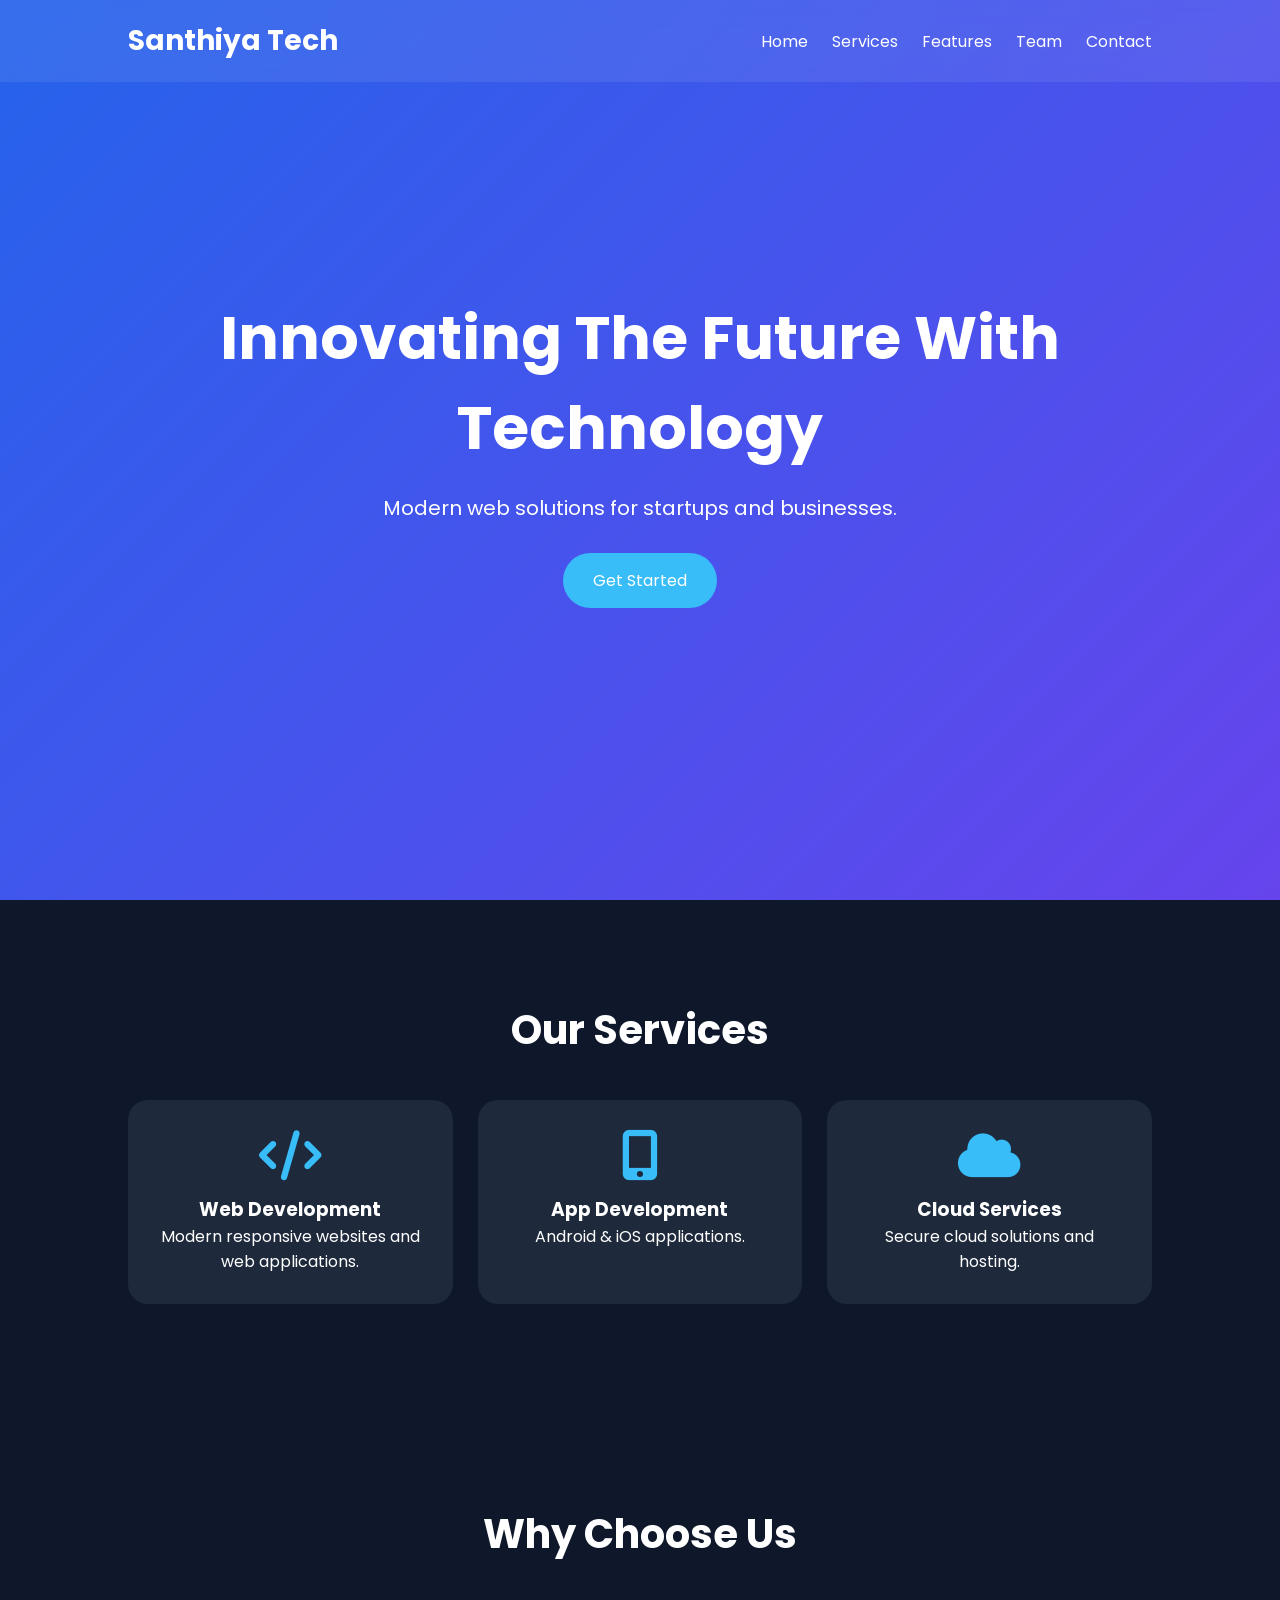
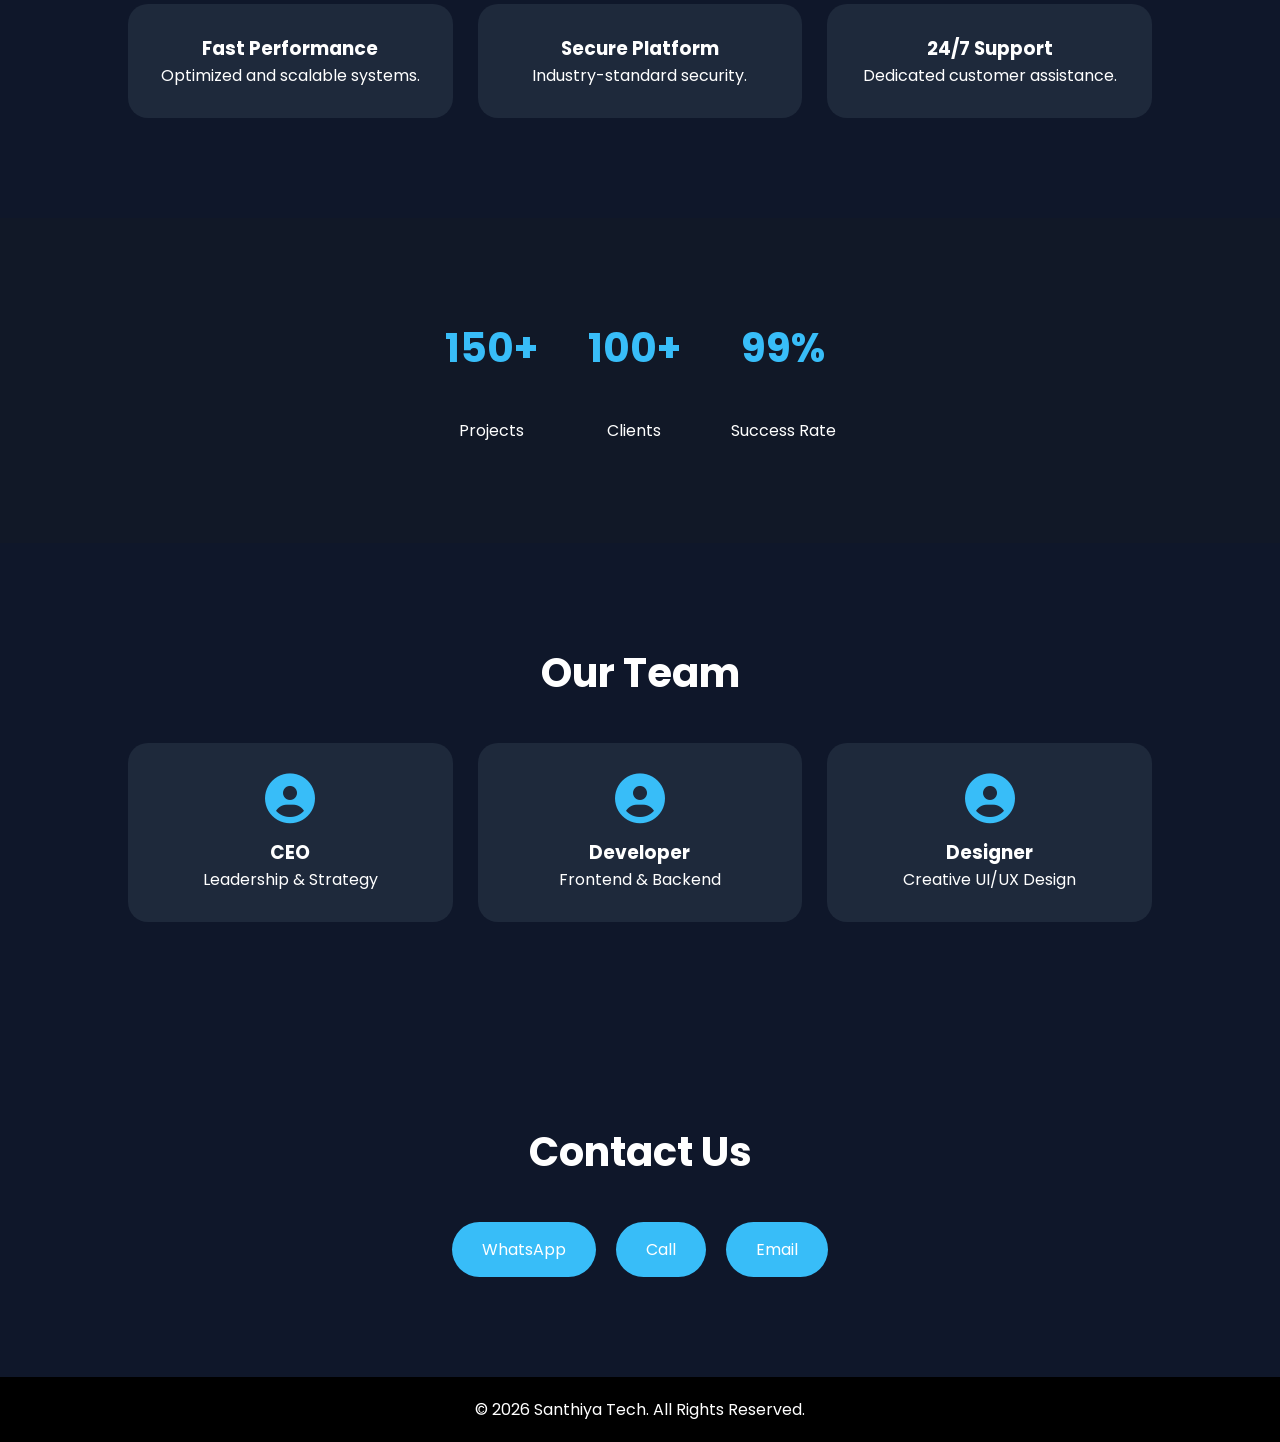
<file: index.html>
<!DOCTYPE html>
<html lang="en">
<head>
<meta charset="UTF-8">
<meta name="viewport" content="width=device-width, initial-scale=1.0">
<title>Santhiya Tech</title>

<link rel="stylesheet" href="style.css">

<link href="https://fonts.googleapis.com/css2?family=Poppins:wght@300;400;500;600;700&display=swap" rel="stylesheet">

<link rel="stylesheet"
href="https://cdnjs.cloudflare.com/ajax/libs/font-awesome/6.5.1/css/all.min.css">
</head>
<body>

<header>
    <div class="logo">Santhiya Tech</div>

    <nav>
        <a href="#home">Home</a>
        <a href="#services">Services</a>
        <a href="#features">Features</a>
        <a href="#team">Team</a>
        <a href="#contact">Contact</a>
    </nav>
</header>

<section class="hero" id="home">
    <div class="hero-content">
        <h1>Innovating The Future With Technology</h1>
        <p>Modern web solutions for startups and businesses.</p>

        <a href="#services" class="btn">Get Started</a>
    </div>
</section>

<section class="services" id="services">
    <h2>Our Services</h2>

    <div class="grid">

     <a href="web-development.html" class="card-link">
    <div class="card">
        <i class="fas fa-code"></i>
        <h3>Web Development</h3>
        <p>Modern responsive websites and web applications.</p>
    </div>
</a>

      <a href="app-development.html" class="card-link">
    <div class="card">
        <i class="fas fa-mobile-alt"></i>
        <h3>App Development</h3>
        <p>Android & iOS applications.</p>
    </div>
</a>

       <a href="cloud-services.html" class="card-link">
    <div class="card">
        <i class="fas fa-cloud"></i>
        <h3>Cloud Services</h3>
        <p>Secure cloud solutions and hosting.</p>

    </div>
</a>

    </div>
</section>

<section class="features" id="features">

    <h2>Why Choose Us</h2>

    <div class="grid">

        <div class="card">
            <h3>Fast Performance</h3>
            <p>Optimized and scalable systems.</p>
        </div>

        <div class="card">
            <h3>Secure Platform</h3>
            <p>Industry-standard security.</p>
        </div>

        <div class="card">
            <h3>24/7 Support</h3>
            <p>Dedicated customer assistance.</p>
        </div>

    </div>

</section>

<section class="stats">

    <div class="stat">
        <h2>150+</h2>
        <p>Projects</p>
    </div>

    <div class="stat">
        <h2>100+</h2>
        <p>Clients</p>
    </div>

    <div class="stat">
        <h2>99%</h2>
        <p>Success Rate</p>
    </div>

</section>

<section class="team" id="team">

    <h2>Our Team</h2>

    <div class="grid">

        <div class="card">
            <i class="fas fa-user-circle"></i>
            <h3>CEO</h3>
            <p>Leadership & Strategy</p>
        </div>

        <div class="card">
            <i class="fas fa-user-circle"></i>
            <h3>Developer</h3>
            <p>Frontend & Backend</p>
        </div>

        <div class="card">
            <i class="fas fa-user-circle"></i>
            <h3>Designer</h3>
            <p>Creative UI/UX Design</p>
        </div>

    </div>

</section>

<section class="contact" id="contact">

    <h2>Contact Us</h2>

    <div class="contact-btns">

        <a href="https://www.whatsapp.com" target="_blank" class="btn">
            WhatsApp
        </a>

        <a href="https://www.phone.com" target="_blank" class="btn">
            Call
        </a>

        <a href="https://www.gmail.com" target="_blank" class="btn">
            Email
        </a>

    </div>

</section>

<footer>
    <p>© 2026 Santhiya Tech. All Rights Reserved.</p>
</footer>

</body>
</html>
</file>
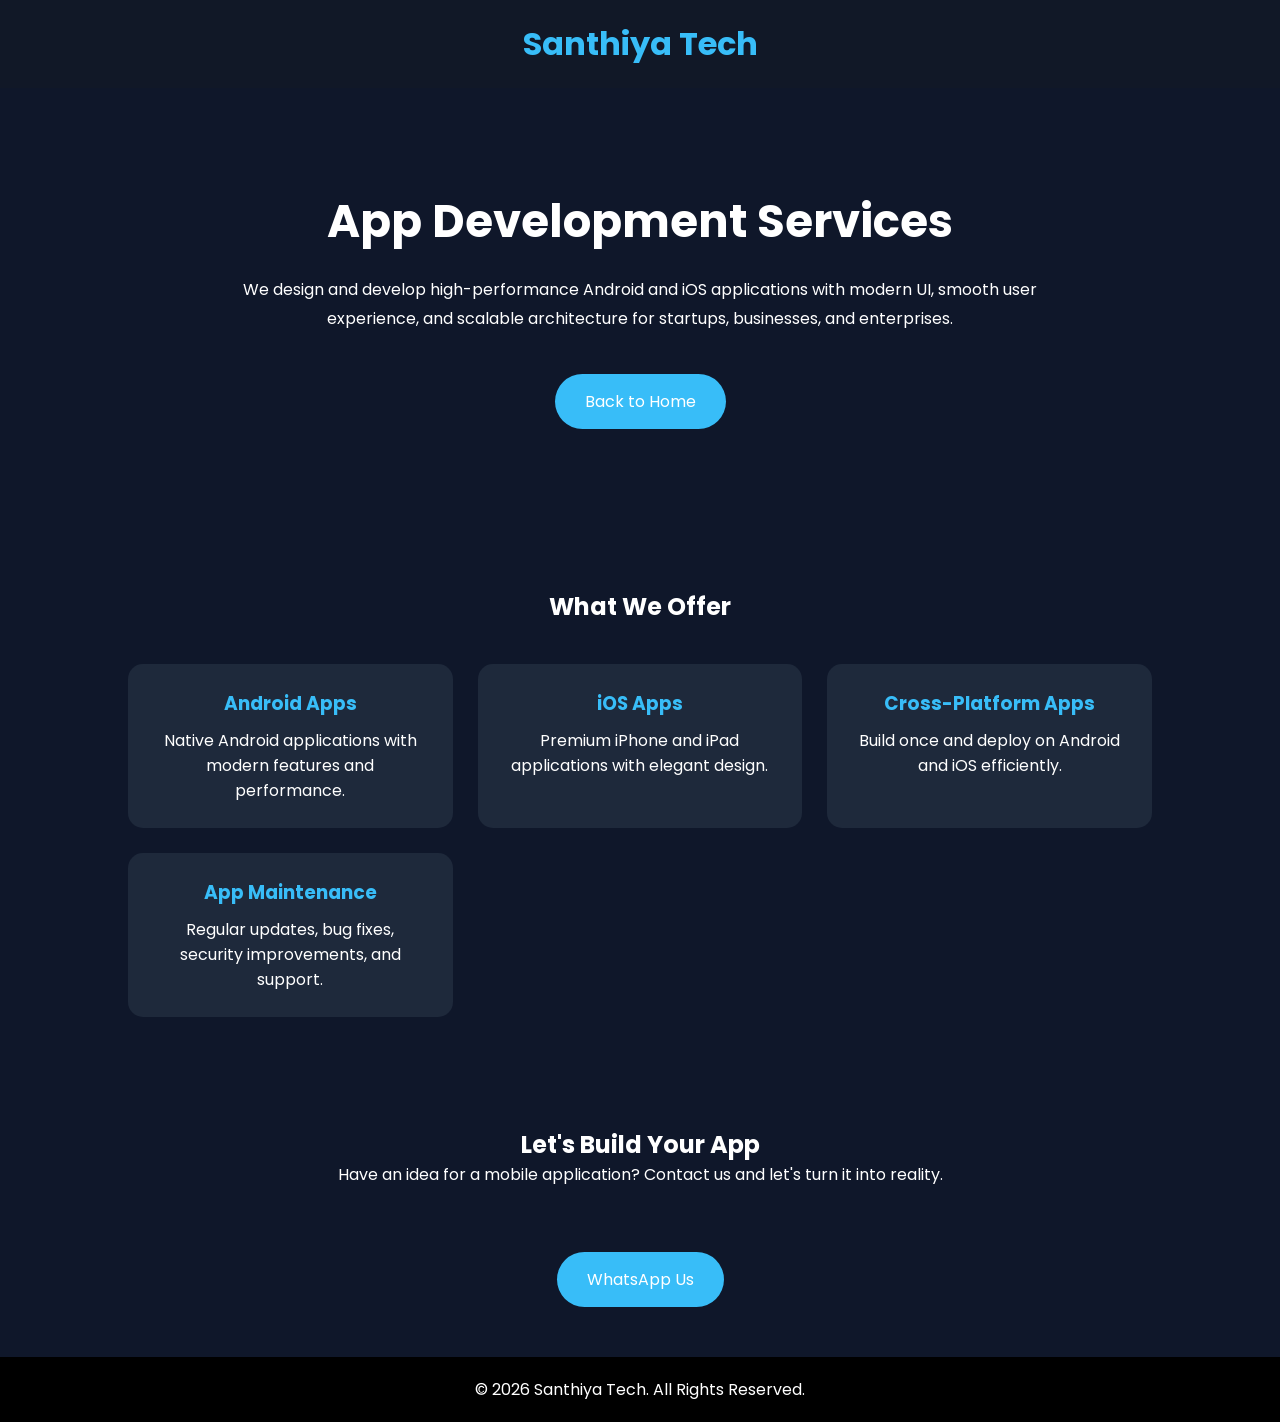
<file: app-development.html>
<!DOCTYPE html>
<html lang="en">
<head>
<meta charset="UTF-8">
<meta name="viewport" content="width=device-width, initial-scale=1.0">
<title>App Development - Santhiya Tech</title>

<link href="https://fonts.googleapis.com/css2?family=Poppins:wght@300;400;500;600;700&display=swap" rel="stylesheet">

<style>
*{
    margin:0;
    padding:0;
    box-sizing:border-box;
    font-family:'Poppins',sans-serif;
}

body{
    background:#0f172a;
    color:white;
}

header{
    background:#111827;
    padding:20px;
    text-align:center;
}

header h1{
    color:#38bdf8;
}

.hero{
    text-align:center;
    padding:100px 20px;
}

.hero h2{
    font-size:45px;
    margin-bottom:20px;
}

.hero p{
    max-width:800px;
    margin:auto;
    line-height:1.8;
}

.services{
    padding:60px 10%;
}

.services h2{
    text-align:center;
    margin-bottom:40px;
}

.grid{
    display:grid;
    grid-template-columns:repeat(auto-fit,minmax(250px,1fr));
    gap:25px;
}

.card{
    background:#1e293b;
    padding:25px;
    border-radius:15px;
    text-align:center;
    transition:.3s;
}

.card:hover{
    transform:translateY(-10px);
    box-shadow:0 0 20px #38bdf8;
}

.card h3{
    color:#38bdf8;
    margin-bottom:10px;
}

.btn{
    display:inline-block;
    margin-top:40px;
    padding:15px 30px;
    background:#38bdf8;
    color:white;
    text-decoration:none;
    border-radius:30px;
    transition:.3s;
}

.btn:hover{
    transform:translateY(-5px);
}

.contact{
    text-align:center;
    padding:50px;
}

footer{
    background:black;
    text-align:center;
    padding:20px;
}

@media(max-width:768px){
    .hero h2{
        font-size:35px;
    }
}
</style>
</head>

<body>

<header>
    <h1>Santhiya Tech</h1>
</header>

<section class="hero">

    <h2>App Development Services</h2>

    <p>
        We design and develop high-performance Android and iOS applications
        with modern UI, smooth user experience, and scalable architecture
        for startups, businesses, and enterprises.
    </p>

    <a href="index.html" class="btn">Back to Home</a>

</section>

<section class="services">

    <h2>What We Offer</h2>

    <div class="grid">

        <div class="card">
            <h3>Android Apps</h3>
            <p>Native Android applications with modern features and performance.</p>
        </div>

        <div class="card">
            <h3>iOS Apps</h3>
            <p>Premium iPhone and iPad applications with elegant design.</p>
        </div>

        <div class="card">
            <h3>Cross-Platform Apps</h3>
            <p>Build once and deploy on Android and iOS efficiently.</p>
        </div>

        <div class="card">
            <h3>App Maintenance</h3>
            <p>Regular updates, bug fixes, security improvements, and support.</p>
        </div>

    </div>

</section>

<section class="contact">

    <h2>Let's Build Your App</h2>

    <p>
        Have an idea for a mobile application?
        Contact us and let's turn it into reality.
    </p>

    <br>

    <a href="https://wa.me/919876543210" class="btn" target="_blank">
        WhatsApp Us
    </a>

</section>

<footer>
    <p>© 2026 Santhiya Tech. All Rights Reserved.</p>
</footer>

</body>
</html>
</file>
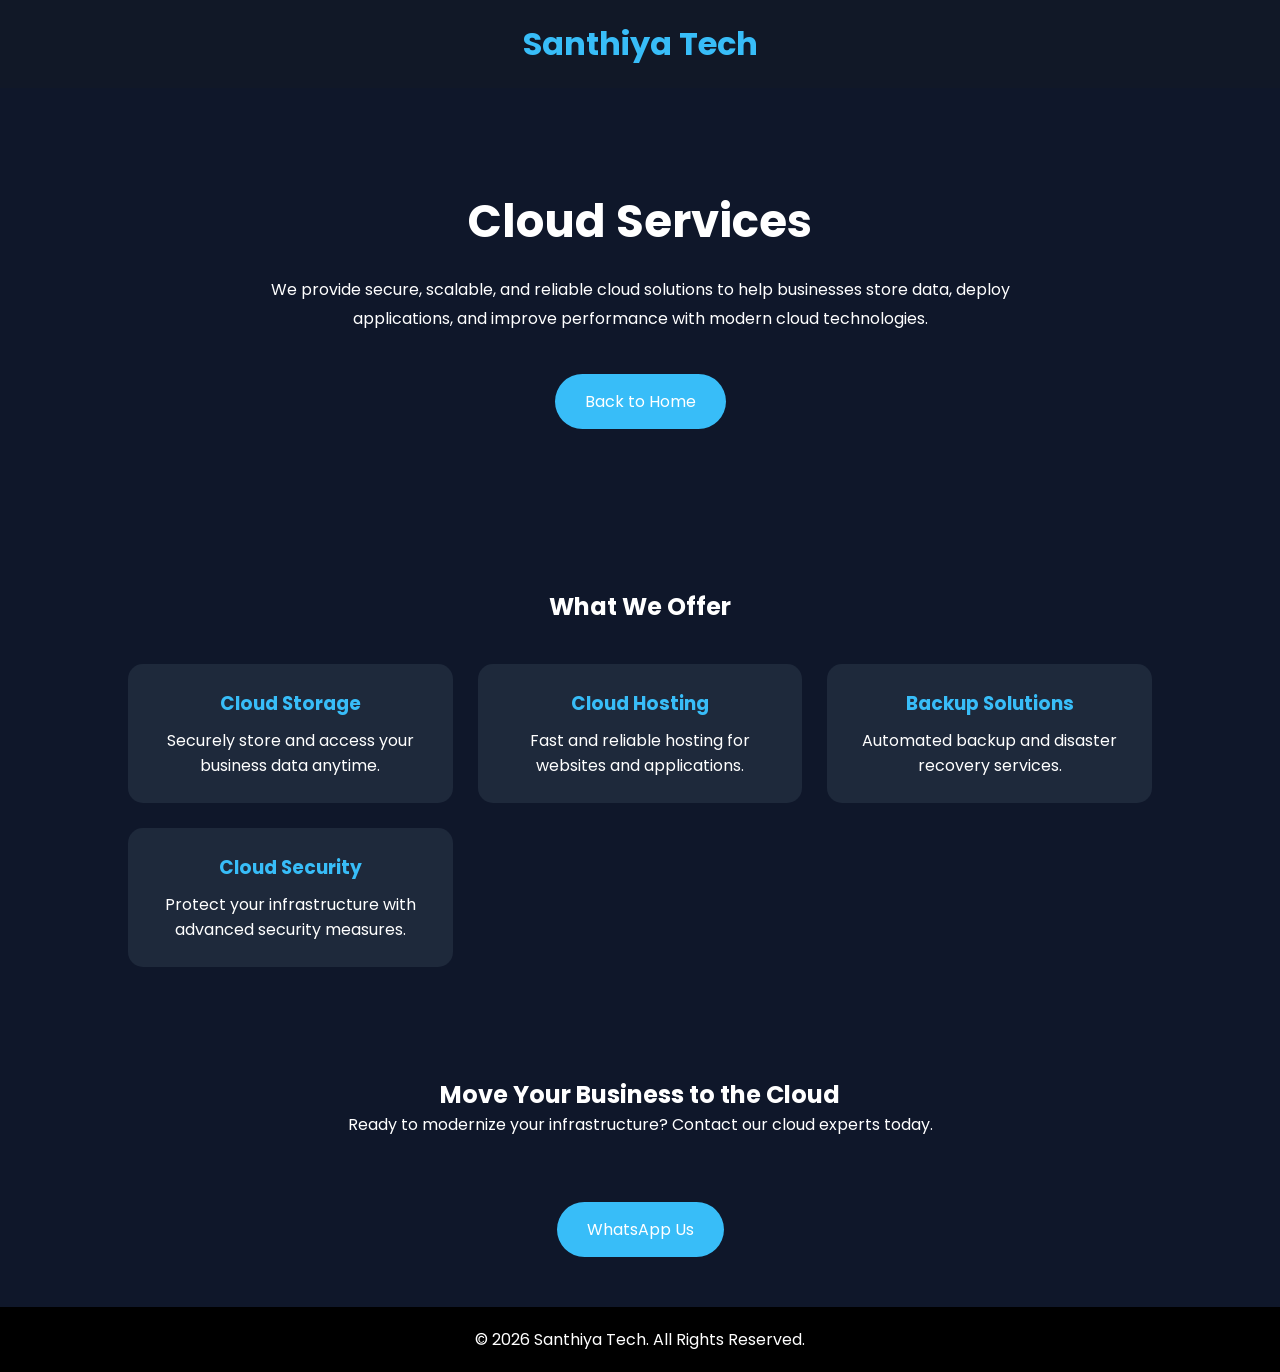
<file: cloud-services.html>
<!DOCTYPE html>
<html lang="en">
<head>
<meta charset="UTF-8">
<meta name="viewport" content="width=device-width, initial-scale=1.0">
<title>Cloud Services - Santhiya Tech</title>

<link href="https://fonts.googleapis.com/css2?family=Poppins:wght@300;400;500;600;700&display=swap" rel="stylesheet">

<style>
*{
    margin:0;
    padding:0;
    box-sizing:border-box;
    font-family:'Poppins',sans-serif;
}

body{
    background:#0f172a;
    color:white;
}

header{
    background:#111827;
    padding:20px;
    text-align:center;
}

header h1{
    color:#38bdf8;
}

.hero{
    text-align:center;
    padding:100px 20px;
}

.hero h2{
    font-size:45px;
    margin-bottom:20px;
}

.hero p{
    max-width:800px;
    margin:auto;
    line-height:1.8;
}

.services{
    padding:60px 10%;
}

.services h2{
    text-align:center;
    margin-bottom:40px;
}

.grid{
    display:grid;
    grid-template-columns:repeat(auto-fit,minmax(250px,1fr));
    gap:25px;
}

.card{
    background:#1e293b;
    padding:25px;
    border-radius:15px;
    text-align:center;
    transition:.3s;
}

.card:hover{
    transform:translateY(-10px);
    box-shadow:0 0 20px #38bdf8;
}

.card h3{
    color:#38bdf8;
    margin-bottom:10px;
}

.btn{
    display:inline-block;
    margin-top:40px;
    padding:15px 30px;
    background:#38bdf8;
    color:white;
    text-decoration:none;
    border-radius:30px;
    transition:.3s;
}

.btn:hover{
    transform:translateY(-5px);
}

.contact{
    text-align:center;
    padding:50px;
}

footer{
    background:black;
    text-align:center;
    padding:20px;
}

@media(max-width:768px){
    .hero h2{
        font-size:35px;
    }
}
</style>
</head>

<body>

<header>
    <h1>Santhiya Tech</h1>
</header>

<section class="hero">

    <h2>Cloud Services</h2>

    <p>
        We provide secure, scalable, and reliable cloud solutions
        to help businesses store data, deploy applications,
        and improve performance with modern cloud technologies.
    </p>

    <a href="index.html" class="btn">Back to Home</a>

</section>

<section class="services">

    <h2>What We Offer</h2>

    <div class="grid">

        <div class="card">
            <h3>Cloud Storage</h3>
            <p>Securely store and access your business data anytime.</p>
        </div>

        <div class="card">
            <h3>Cloud Hosting</h3>
            <p>Fast and reliable hosting for websites and applications.</p>
        </div>

        <div class="card">
            <h3>Backup Solutions</h3>
            <p>Automated backup and disaster recovery services.</p>
        </div>

        <div class="card">
            <h3>Cloud Security</h3>
            <p>Protect your infrastructure with advanced security measures.</p>
        </div>

    </div>

</section>

<section class="contact">

    <h2>Move Your Business to the Cloud</h2>

    <p>
        Ready to modernize your infrastructure?
        Contact our cloud experts today.
    </p>

    <br>

    <a href="https://wa.me/919876543210" class="btn" target="_blank">
        WhatsApp Us
    </a>

</section>

<footer>
    <p>© 2026 Santhiya Tech. All Rights Reserved.</p>
</footer>

</body>
</html>
</file>
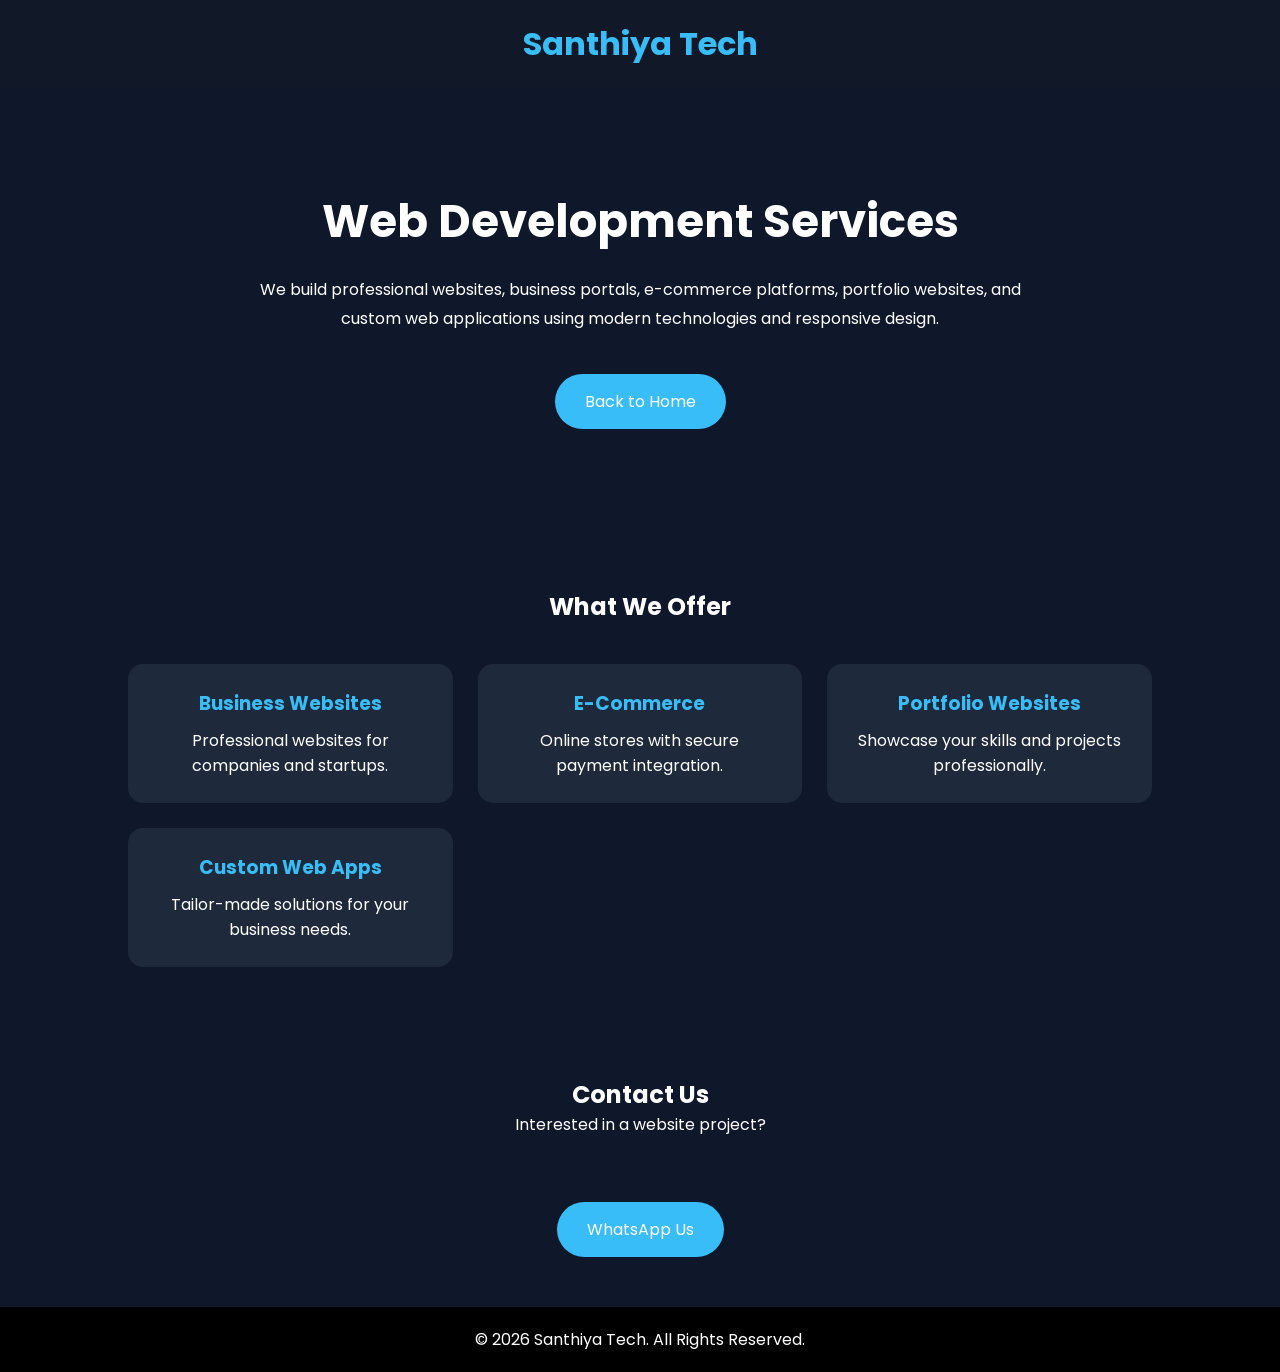
<file: web-development.html>
<!DOCTYPE html>
<html lang="en">
<head>
<meta charset="UTF-8">
<meta name="viewport" content="width=device-width, initial-scale=1.0">
<title>Web Development - Santhiya Tech</title>

<link href="https://fonts.googleapis.com/css2?family=Poppins:wght@300;400;500;600;700&display=swap" rel="stylesheet">

<style>
*{
    margin:0;
    padding:0;
    box-sizing:border-box;
    font-family:'Poppins',sans-serif;
}

body{
    background:#0f172a;
    color:white;
}

header{
    background:#111827;
    padding:20px;
    text-align:center;
}

header h1{
    color:#38bdf8;
}

.hero{
    text-align:center;
    padding:100px 20px;
}

.hero h2{
    font-size:45px;
    margin-bottom:20px;
}

.hero p{
    max-width:800px;
    margin:auto;
    line-height:1.8;
}

.services{
    padding:60px 10%;
}

.services h2{
    text-align:center;
    margin-bottom:40px;
}

.grid{
    display:grid;
    grid-template-columns:repeat(auto-fit,minmax(250px,1fr));
    gap:25px;
}

.card{
    background:#1e293b;
    padding:25px;
    border-radius:15px;
    text-align:center;
    transition:.3s;
}

.card:hover{
    transform:translateY(-10px);
    box-shadow:0 0 20px #38bdf8;
}

.card h3{
    color:#38bdf8;
    margin-bottom:10px;
}

.btn{
    display:inline-block;
    margin-top:40px;
    padding:15px 30px;
    background:#38bdf8;
    color:white;
    text-decoration:none;
    border-radius:30px;
}

.contact{
    text-align:center;
    padding:50px;
}

footer{
    background:black;
    text-align:center;
    padding:20px;
}
</style>
</head>

<body>

<header>
    <h1>Santhiya Tech</h1>
</header>

<section class="hero">
    <h2>Web Development Services</h2>

    <p>
        We build professional websites, business portals,
        e-commerce platforms, portfolio websites, and custom web applications
        using modern technologies and responsive design.
    </p>

    <a href="index.html" class="btn">Back to Home</a>
</section>

<section class="services">

    <h2>What We Offer</h2>

    <div class="grid">

        <div class="card">
            <h3>Business Websites</h3>
            <p>Professional websites for companies and startups.</p>
        </div>

        <div class="card">
            <h3>E-Commerce</h3>
            <p>Online stores with secure payment integration.</p>
        </div>

        <div class="card">
            <h3>Portfolio Websites</h3>
            <p>Showcase your skills and projects professionally.</p>
        </div>

        <div class="card">
            <h3>Custom Web Apps</h3>
            <p>Tailor-made solutions for your business needs.</p>
        </div>

    </div>

</section>

<section class="contact">

    <h2>Contact Us</h2>

    <p>Interested in a website project?</p>

    <br>

    <a href="https://wa.me/919876543210" class="btn" target="_blank">
        WhatsApp Us
    </a>

</section>

<footer>
    <p>© 2026 Santhiya Tech. All Rights Reserved.</p>
</footer>

</body>
</html>
</file>
<file: style.css>
*{
    margin:0;
    padding:0;
    box-sizing:border-box;
    font-family:'Poppins',sans-serif;
}

html{
    scroll-behavior:smooth;
}

body{
    background:#0f172a;
    color:white;
}

/* Navbar */

header{
    position:fixed;
    width:100%;
    top:0;
    display:flex;
    justify-content:space-between;
    align-items:center;
    padding:20px 10%;
    background:rgba(255,255,255,0.08);
    backdrop-filter:blur(12px);
    z-index:1000;
}

.logo{
    font-size:28px;
    font-weight:700;
    color:white;
    animation:pulse 2s infinite;
}

@keyframes pulse{
    50%{
        text-shadow:0 0 15px #38bdf8;
    }
}

nav a{
    color:white;
    text-decoration:none;
    margin-left:20px;
    transition:.3s;
}

nav a:hover{
    color:#38bdf8;
}

/* Hero */

.hero{
    height:100vh;
    display:flex;
    justify-content:center;
    align-items:center;
    text-align:center;

    background:linear-gradient(
    -45deg,
    #4f46e5,
    #06b6d4,
    #7c3aed,
    #2563eb);

    background-size:400% 400%;
    animation:gradient 10s ease infinite;
}

@keyframes gradient{
    0%{background-position:0% 50%;}
    50%{background-position:100% 50%;}
    100%{background-position:0% 50%;}
}

.hero-content{
    animation:fadeUp 1.5s ease;
}

@keyframes fadeUp{
    from{
        opacity:0;
        transform:translateY(40px);
    }
    to{
        opacity:1;
        transform:translateY(0);
    }
}

.hero h1{
    font-size:60px;
    margin-bottom:20px;
}

.hero p{
    font-size:20px;
    margin-bottom:30px;
}

/* Buttons */

.btn{
    display:inline-block;
    padding:15px 30px;
    background:#38bdf8;
    color:white;
    text-decoration:none;
    border-radius:50px;
    transition:.4s;
}

.btn:hover{
    transform:translateY(-5px);
    box-shadow:0 0 25px #38bdf8;
}

/* Sections */

section{
    padding:100px 10%;
}

h2{
    text-align:center;
    margin-bottom:40px;
    font-size:40px;
}

.grid{
    display:grid;
    grid-template-columns:repeat(auto-fit,minmax(250px,1fr));
    gap:25px;
}

.card{
    background:#1e293b;
    padding:30px;
    border-radius:20px;
    text-align:center;
    transition:.4s;
}

.card:hover{
    transform:translateY(-10px);
    box-shadow:0 0 25px #38bdf8;
}

.card i{
    font-size:50px;
    color:#38bdf8;
    margin-bottom:15px;
}

/* Stats */

.stats{
    display:flex;
    justify-content:center;
    gap:50px;
    background:#111827;
}

.stat{
    text-align:center;
}

.stat h2{
    color:#38bdf8;
}

/* Contact */

.contact{
    text-align:center;
}

.contact-btns{
    display:flex;
    justify-content:center;
    gap:20px;
    flex-wrap:wrap;
}
.card-link{
    text-decoration:none;
    color:white;
}

.card-link .card{
    height:100%;
}
/* Footer */

footer{
    text-align:center;
    padding:20px;
    background:black;
}

/* Responsive */

@media(max-width:768px){

    header{
        flex-direction:column;
    }

    nav{
        margin-top:10px;
    }

    .hero h1{
        font-size:40px;
    }

    .stats{
        flex-direction:column;
        gap:20px;
    }
}
</file>
